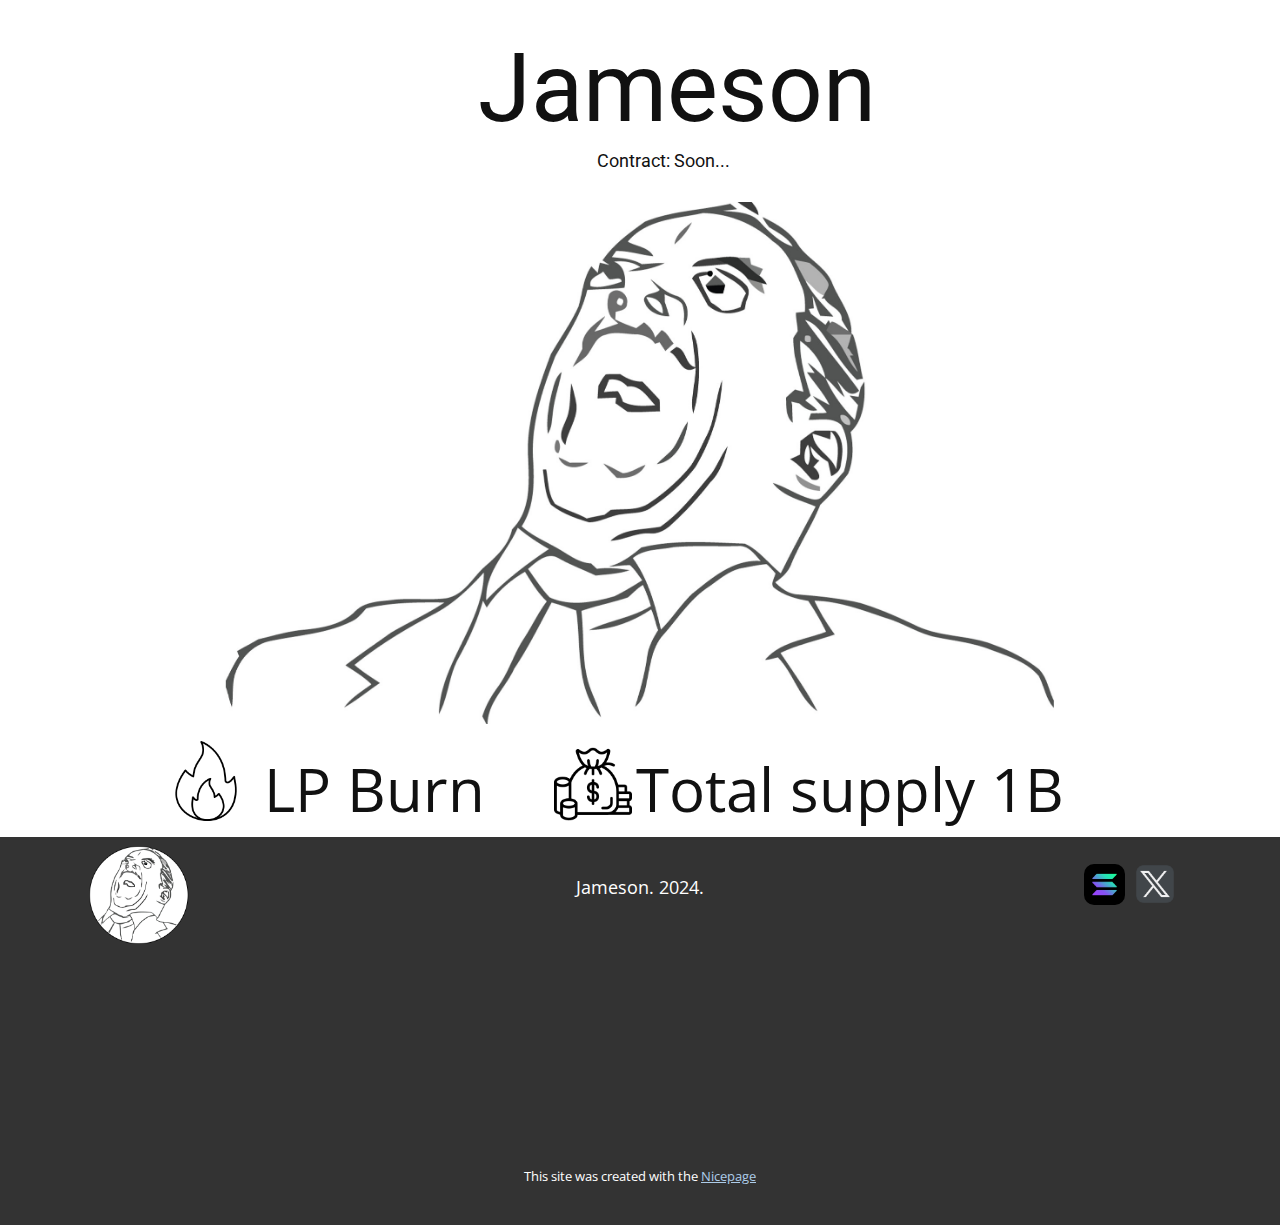
<file: index.html>
<!DOCTYPE html>
<html style="font-size: 16px;" lang="ru"><head>
    <meta name="viewport" content="width=device-width, initial-scale=1.0">
    <meta charset="utf-8">
    <meta name="keywords" content="​Jameson">
    <meta name="description" content="">
    <title>Главная</title>
    <link rel="stylesheet" href="nicepage.css" media="screen">
<link rel="stylesheet" href="Главная.css" media="screen">
    <script class="u-script" type="text/javascript" src="jquery.js" defer=""></script>
    <script class="u-script" type="text/javascript" src="nicepage.js" defer=""></script>
    <meta name="generator" content="Nicepage 6.12.5, nicepage.com">
    <link id="u-theme-google-font" rel="stylesheet" href="https://fonts.googleapis.com/css?family=Roboto:100,100i,300,300i,400,400i,500,500i,700,700i,900,900i|Open+Sans:300,300i,400,400i,500,500i,600,600i,700,700i,800,800i">
    
    
    
    <script type="application/ld+json">{
		"@context": "http://schema.org",
		"@type": "Organization",
		"name": "",
		"logo": "images/33032011111.png"
}</script>
    <meta name="theme-color" content="#478ac9">
    <meta property="og:title" content="Главная">
    <meta property="og:type" content="website">
  <meta data-intl-tel-input-cdn-path="intlTelInput/"></head>
  <body data-home-page="Главная.html" data-home-page-title="Главная" data-path-to-root="./" data-include-products="false" class="u-body u-xl-mode" data-lang="ru"><header class="u-clearfix u-header u-header" id="sec-cdd8"><div class="u-clearfix u-sheet u-sheet-1"></div></header>
    <section class="u-clearfix u-section-1" id="sec-a889">
      <div class="u-clearfix u-sheet u-sheet-1">
        <h1 class="u-text u-text-default u-text-1"> Jameson</h1>
        <h6 class="u-text u-text-2">Сontract:&nbsp;Soon...</h6>
        <img class="custom-expanded infinite u-image u-image-contain u-image-1" src="images/330320.jpg" data-image-width="1920" data-image-height="1200" data-animation-name="tada" data-animation-duration="1000" data-animation-delay="0" data-animation-direction="">
        <div class="u-clearfix u-group-elements u-group-elements-1">
          <p class="u-text u-text-3">Total supply 1B </p>
          <img class="u-image u-image-contain u-image-default u-preserve-proportions u-image-2" src="images/9783145.png" alt="" data-image-width="128" data-image-height="128">
          <img class="u-image u-image-contain u-image-default u-preserve-proportions u-image-3" src="images/5751302.png" alt="" data-image-width="128" data-image-height="128">
          <p class="u-text u-text-4">LP Burn </p>
        </div>
      </div>
    </section>
    
    
    
    <footer class="u-align-center-md u-align-center-sm u-align-center-xs u-clearfix u-footer u-grey-80" id="sec-3c1d"><div class="u-clearfix u-sheet u-sheet-1">
        <img class="u-image u-image-contain u-image-default u-preserve-proportions u-image-1" src="images/14417709.png" alt="" data-image-width="128" data-image-height="128" data-href="http.mjj">
        <img class="u-image u-image-round u-preserve-proportions u-radius u-image-2" src="images/solana.jpg" alt="" data-image-width="250" data-image-height="250" data-href="#">
        <p class="u-align-center u-text u-text-1"> Jameson. 2024.</p>
        <a href="#" class="u-image u-image-default u-logo u-image-3" data-image-width="1228" data-image-height="1200">
          <img src="images/33032011111.png" class="u-logo-image u-logo-image-1">
        </a>
      </div></footer>
    <section class="u-backlink u-clearfix u-grey-80">
      <p class="u-text">
        <span>This site was created with the </span>
        <a class="u-link" href="https://nicepage.com/" target="_blank" rel="nofollow">
          <span>Nicepage</span>
        </a>
      </p>
    </section>
  
</body></html>
</file>
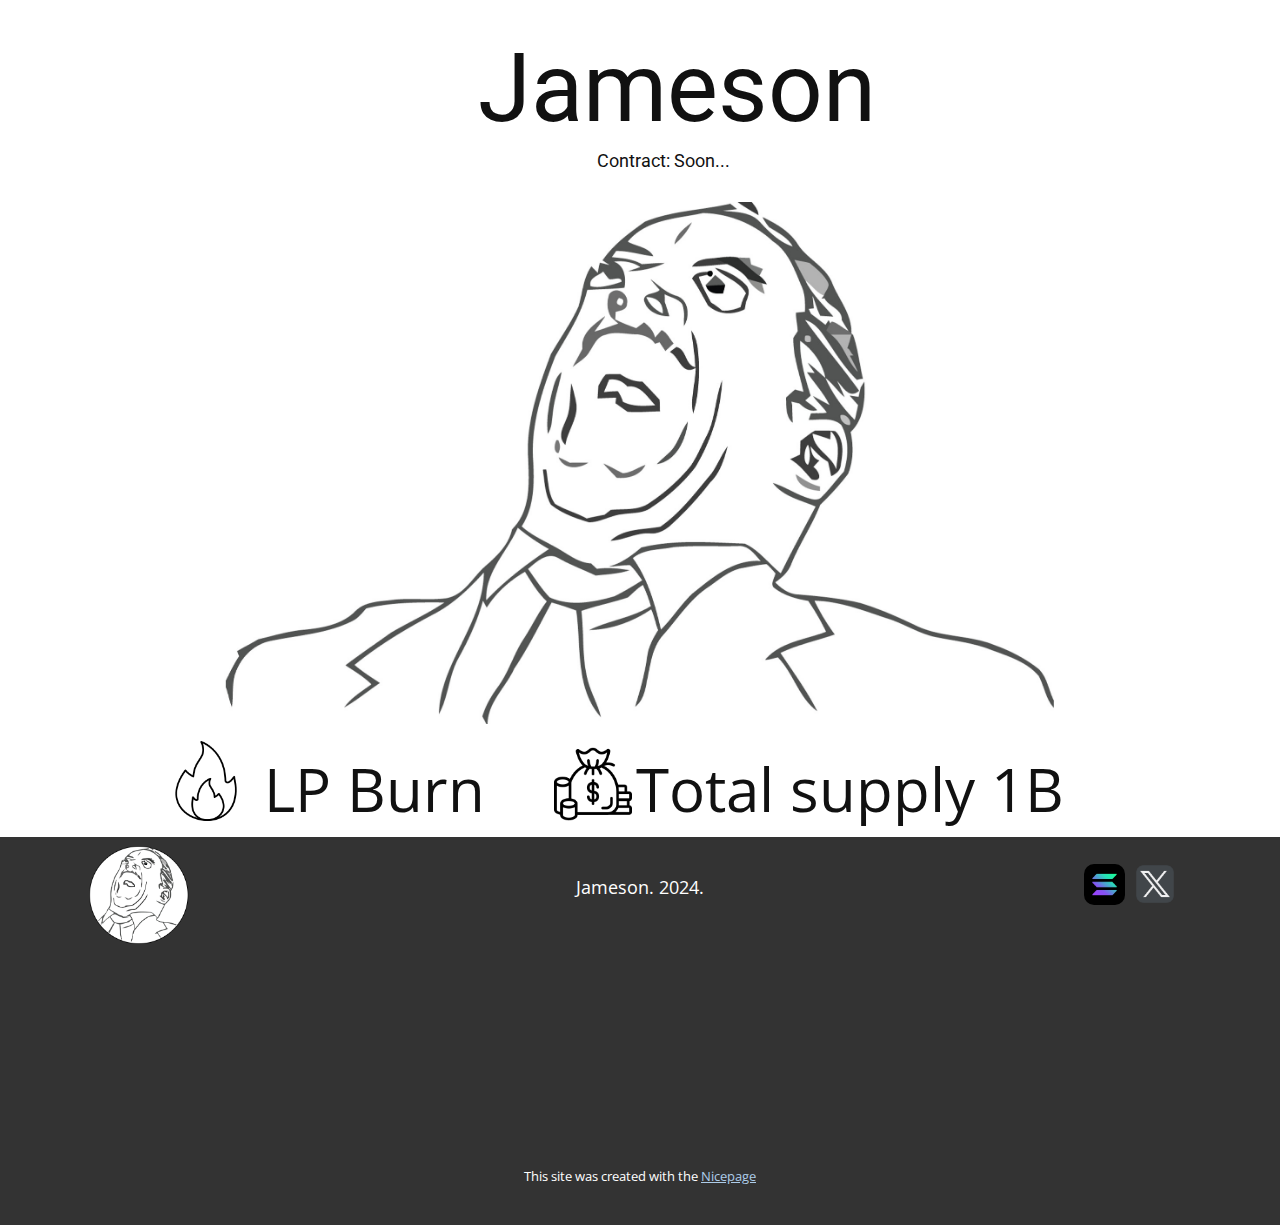
<file: Главная.html>
<!DOCTYPE html>
<html style="font-size: 16px;" lang="ru"><head>
    <meta name="viewport" content="width=device-width, initial-scale=1.0">
    <meta charset="utf-8">
    <meta name="keywords" content="​Jameson">
    <meta name="description" content="">
    <title>Главная</title>
    <link rel="stylesheet" href="nicepage.css" media="screen">
<link rel="stylesheet" href="Главная.css" media="screen">
    <script class="u-script" type="text/javascript" src="jquery.js" defer=""></script>
    <script class="u-script" type="text/javascript" src="nicepage.js" defer=""></script>
    <meta name="generator" content="Nicepage 6.12.5, nicepage.com">
    <link id="u-theme-google-font" rel="stylesheet" href="https://fonts.googleapis.com/css?family=Roboto:100,100i,300,300i,400,400i,500,500i,700,700i,900,900i|Open+Sans:300,300i,400,400i,500,500i,600,600i,700,700i,800,800i">
    
    
    
    <script type="application/ld+json">{
		"@context": "http://schema.org",
		"@type": "Organization",
		"name": "",
		"logo": "images/33032011111.png"
}</script>
    <meta name="theme-color" content="#478ac9">
    <meta property="og:title" content="Главная">
    <meta property="og:type" content="website">
  <meta data-intl-tel-input-cdn-path="intlTelInput/"></head>
  <body data-path-to-root="./" data-include-products="false" class="u-body u-xl-mode" data-lang="ru"><header class="u-clearfix u-header u-header" id="sec-cdd8"><div class="u-clearfix u-sheet u-sheet-1"></div></header>
    <section class="u-clearfix u-section-1" id="sec-a889">
      <div class="u-clearfix u-sheet u-sheet-1">
        <h1 class="u-text u-text-default u-text-1"> Jameson</h1>
        <h6 class="u-text u-text-2">Сontract:&nbsp;Soon...</h6>
        <img class="custom-expanded infinite u-image u-image-contain u-image-1" src="images/330320.jpg" data-image-width="1920" data-image-height="1200" data-animation-name="tada" data-animation-duration="1000" data-animation-delay="0" data-animation-direction="">
        <div class="u-clearfix u-group-elements u-group-elements-1">
          <p class="u-text u-text-3">Total supply 1B </p>
          <img class="u-image u-image-contain u-image-default u-preserve-proportions u-image-2" src="images/9783145.png" alt="" data-image-width="128" data-image-height="128">
          <img class="u-image u-image-contain u-image-default u-preserve-proportions u-image-3" src="images/5751302.png" alt="" data-image-width="128" data-image-height="128">
          <p class="u-text u-text-4">LP Burn </p>
        </div>
      </div>
    </section>
    
    
    
    <footer class="u-align-center-md u-align-center-sm u-align-center-xs u-clearfix u-footer u-grey-80" id="sec-3c1d"><div class="u-clearfix u-sheet u-sheet-1">
        <img class="u-image u-image-contain u-image-default u-preserve-proportions u-image-1" src="images/14417709.png" alt="" data-image-width="128" data-image-height="128" data-href="http.mjj">
        <img class="u-image u-image-round u-preserve-proportions u-radius u-image-2" src="images/solana.jpg" alt="" data-image-width="250" data-image-height="250" data-href="#">
        <p class="u-align-center u-text u-text-1"> Jameson. 2024.</p>
        <a href="#" class="u-image u-image-default u-logo u-image-3" data-image-width="1228" data-image-height="1200">
          <img src="images/33032011111.png" class="u-logo-image u-logo-image-1">
        </a>
      </div></footer>
    <section class="u-backlink u-clearfix u-grey-80">
      <p class="u-text">
        <span>This site was created with the </span>
        <a class="u-link" href="https://nicepage.com/" target="_blank" rel="nofollow">
          <span>Nicepage</span>
        </a>
      </p>
    </section>
  
</body></html>
</file>
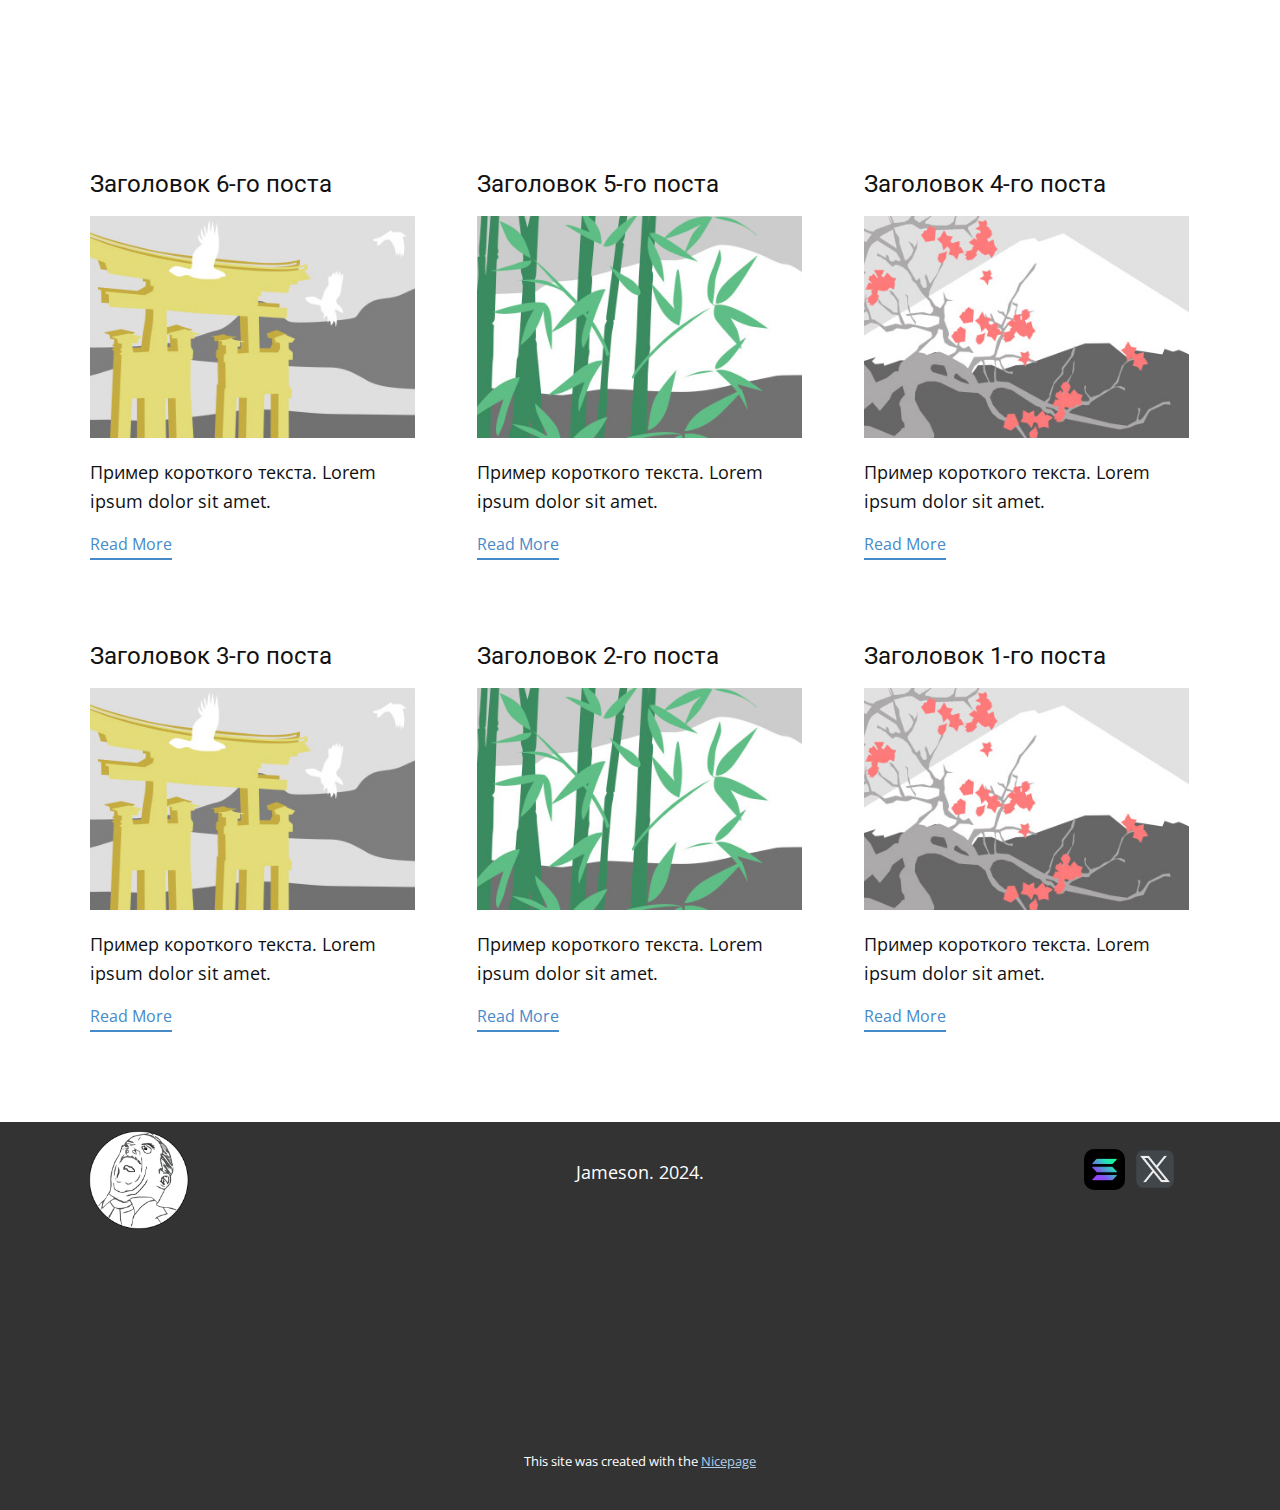
<file: blog/blog.html>
<!DOCTYPE html>
<html style="font-size: 16px;" lang="ru"><head>
    <meta name="viewport" content="width=device-width, initial-scale=1.0">
    <meta charset="utf-8">
    <meta name="keywords" content="">
    <meta name="description" content="">
    <title>Блог</title>
    <link rel="stylesheet" href="../nicepage.css" media="screen">
<link rel="stylesheet" href="../Blog-Template.css" media="screen">
    <script class="u-script" type="text/javascript" src="../jquery.js" defer=""></script>
    <script class="u-script" type="text/javascript" src="../nicepage.js" defer=""></script>
    <meta name="generator" content="Nicepage 6.12.5, nicepage.com">
    <link id="u-theme-google-font" rel="stylesheet" href="https://fonts.googleapis.com/css?family=Roboto:100,100i,300,300i,400,400i,500,500i,700,700i,900,900i|Open+Sans:300,300i,400,400i,500,500i,600,600i,700,700i,800,800i">
    
    
    
    <script type="application/ld+json">{
		"@context": "http://schema.org",
		"@type": "Organization",
		"name": "",
		"logo": "images/33032011111.png"
}</script>
    <meta name="theme-color" content="#478ac9">
  <meta data-intl-tel-input-cdn-path="intlTelInput/"></head>
  <body data-path-to-root="./" data-include-products="false" class="u-body u-xl-mode" data-lang="ru"><header class="u-clearfix u-header u-header" id="sec-cdd8"><div class="u-clearfix u-sheet u-sheet-1"></div></header>
    <section class="u-clearfix u-section-1" id="sec-ce6d">
      <div class="u-clearfix u-sheet u-valign-middle u-sheet-1"><!--blog--><!--blog_options_json--><!--{"type":"Recent","source":"","tags":"","count":""}--><!--/blog_options_json-->
        <div class="u-blog u-expanded-width u-repeater u-repeater-1"><!--blog_post-->
          <div class="u-blog-post u-container-style u-repeater-item u-white u-repeater-item-1">
            <div class="u-container-layout u-similar-container u-valign-top u-container-layout-1"><!--blog_post_header-->
              <h4 class="u-blog-control u-text u-text-1">
                <a class="u-post-header-link" href="../blog/пост-5.html">Заголовок 6-го поста</a>
              </h4><!--/blog_post_header--><!--blog_post_image-->
              <a class="u-post-header-link" href="../blog/пост-5.html"><img alt="" class="u-blog-control u-expanded-width u-image u-image-default u-image-1" src="../images/8ad73f3c.jpeg"></a><!--/blog_post_image--><!--blog_post_content-->
              <div class="u-blog-control u-post-content u-text u-text-2 fr-view">Пример короткого текста. Lorem ipsum dolor sit amet.</div><!--/blog_post_content--><!--blog_post_readmore-->
              <a href="../blog/пост-5.html" class="u-blog-control u-border-2 u-border-palette-1-base u-btn u-btn-rectangle u-button-style u-none u-btn-1"><!--blog_post_readmore_content--><!--options_json--><!--{"content":"Read More","defaultValue":"Читать дальше"}--><!--/options_json-->Read More<!--/blog_post_readmore_content--></a><!--/blog_post_readmore-->
            </div>
          </div><div class="u-blog-post u-container-style u-repeater-item u-video-cover u-white">
            <div class="u-container-layout u-similar-container u-valign-top u-container-layout-2"><!--blog_post_header-->
              <h4 class="u-blog-control u-text u-text-3">
                <a class="u-post-header-link" href="../blog/пост-4.html">Заголовок 5-го поста</a>
              </h4><!--/blog_post_header--><!--blog_post_image-->
              <a class="u-post-header-link" href="../blog/пост-4.html"><img alt="" class="u-blog-control u-expanded-width u-image u-image-default u-image-2" src="../images/68f64b9d.jpeg"></a><!--/blog_post_image--><!--blog_post_content-->
              <div class="u-blog-control u-post-content u-text u-text-4 fr-view">Пример короткого текста. Lorem ipsum dolor sit amet.</div><!--/blog_post_content--><!--blog_post_readmore-->
              <a href="../blog/пост-4.html" class="u-blog-control u-border-2 u-border-palette-1-base u-btn u-btn-rectangle u-button-style u-none u-btn-2"><!--blog_post_readmore_content--><!--options_json--><!--{"content":"Read More","defaultValue":"Читать дальше"}--><!--/options_json-->Read More<!--/blog_post_readmore_content--></a><!--/blog_post_readmore-->
            </div>
          </div><div class="u-blog-post u-container-style u-repeater-item u-video-cover u-white">
            <div class="u-container-layout u-similar-container u-valign-top u-container-layout-3"><!--blog_post_header-->
              <h4 class="u-blog-control u-text u-text-5">
                <a class="u-post-header-link" href="../blog/пост-3.html">Заголовок 4-го поста</a>
              </h4><!--/blog_post_header--><!--blog_post_image-->
              <a class="u-post-header-link" href="../blog/пост-3.html"><img alt="" class="u-blog-control u-expanded-width u-image u-image-default u-image-3" src="../images/0fd3416c.jpeg"></a><!--/blog_post_image--><!--blog_post_content-->
              <div class="u-blog-control u-post-content u-text u-text-6 fr-view">Пример короткого текста. Lorem ipsum dolor sit amet.</div><!--/blog_post_content--><!--blog_post_readmore-->
              <a href="../blog/пост-3.html" class="u-blog-control u-border-2 u-border-palette-1-base u-btn u-btn-rectangle u-button-style u-none u-btn-3"><!--blog_post_readmore_content--><!--options_json--><!--{"content":"Read More","defaultValue":"Читать дальше"}--><!--/options_json-->Read More<!--/blog_post_readmore_content--></a><!--/blog_post_readmore-->
            </div>
          </div><div class="u-blog-post u-container-style u-repeater-item u-white u-repeater-item-1">
            <div class="u-container-layout u-similar-container u-valign-top u-container-layout-1"><!--blog_post_header-->
              <h4 class="u-blog-control u-text u-text-1">
                <a class="u-post-header-link" href="../blog/пост-2.html">Заголовок 3-го поста</a>
              </h4><!--/blog_post_header--><!--blog_post_image-->
              <a class="u-post-header-link" href="../blog/пост-2.html"><img alt="" class="u-blog-control u-expanded-width u-image u-image-default u-image-1" src="../images/8ad73f3c.jpeg"></a><!--/blog_post_image--><!--blog_post_content-->
              <div class="u-blog-control u-post-content u-text u-text-2 fr-view">Пример короткого текста. Lorem ipsum dolor sit amet.</div><!--/blog_post_content--><!--blog_post_readmore-->
              <a href="../blog/пост-2.html" class="u-blog-control u-border-2 u-border-palette-1-base u-btn u-btn-rectangle u-button-style u-none u-btn-1"><!--blog_post_readmore_content--><!--options_json--><!--{"content":"Read More","defaultValue":"Читать дальше"}--><!--/options_json-->Read More<!--/blog_post_readmore_content--></a><!--/blog_post_readmore-->
            </div>
          </div><div class="u-blog-post u-container-style u-repeater-item u-video-cover u-white">
            <div class="u-container-layout u-similar-container u-valign-top u-container-layout-2"><!--blog_post_header-->
              <h4 class="u-blog-control u-text u-text-3">
                <a class="u-post-header-link" href="../blog/пост-1.html">Заголовок 2-го поста</a>
              </h4><!--/blog_post_header--><!--blog_post_image-->
              <a class="u-post-header-link" href="../blog/пост-1.html"><img alt="" class="u-blog-control u-expanded-width u-image u-image-default u-image-2" src="../images/68f64b9d.jpeg"></a><!--/blog_post_image--><!--blog_post_content-->
              <div class="u-blog-control u-post-content u-text u-text-4 fr-view">Пример короткого текста. Lorem ipsum dolor sit amet.</div><!--/blog_post_content--><!--blog_post_readmore-->
              <a href="../blog/пост-1.html" class="u-blog-control u-border-2 u-border-palette-1-base u-btn u-btn-rectangle u-button-style u-none u-btn-2"><!--blog_post_readmore_content--><!--options_json--><!--{"content":"Read More","defaultValue":"Читать дальше"}--><!--/options_json-->Read More<!--/blog_post_readmore_content--></a><!--/blog_post_readmore-->
            </div>
          </div><div class="u-blog-post u-container-style u-repeater-item u-video-cover u-white">
            <div class="u-container-layout u-similar-container u-valign-top u-container-layout-3"><!--blog_post_header-->
              <h4 class="u-blog-control u-text u-text-5">
                <a class="u-post-header-link" href="../blog/пост.html">Заголовок 1-го поста</a>
              </h4><!--/blog_post_header--><!--blog_post_image-->
              <a class="u-post-header-link" href="../blog/пост.html"><img alt="" class="u-blog-control u-expanded-width u-image u-image-default u-image-3" src="../images/0fd3416c.jpeg"></a><!--/blog_post_image--><!--blog_post_content-->
              <div class="u-blog-control u-post-content u-text u-text-6 fr-view">Пример короткого текста. Lorem ipsum dolor sit amet.</div><!--/blog_post_content--><!--blog_post_readmore-->
              <a href="../blog/пост.html" class="u-blog-control u-border-2 u-border-palette-1-base u-btn u-btn-rectangle u-button-style u-none u-btn-3"><!--blog_post_readmore_content--><!--options_json--><!--{"content":"Read More","defaultValue":"Читать дальше"}--><!--/options_json-->Read More<!--/blog_post_readmore_content--></a><!--/blog_post_readmore-->
            </div>
          </div><!--/blog_post--><!--blog_post-->
          <!--/blog_post--><!--blog_post-->
          <!--/blog_post-->
        </div><!--/blog-->
      </div>
    </section>
    
    
    
    <footer class="u-align-center-md u-align-center-sm u-align-center-xs u-clearfix u-footer u-grey-80" id="sec-3c1d"><div class="u-clearfix u-sheet u-sheet-1">
        <img class="u-image u-image-contain u-image-default u-preserve-proportions u-image-1" src="../images/14417709.png" alt="" data-image-width="128" data-image-height="128" data-href="../http.mjj">
        <img class="u-image u-image-round u-preserve-proportions u-radius u-image-2" src="../images/solana.jpg" alt="" data-image-width="250" data-image-height="250" data-href="#">
        <p class="u-align-center u-text u-text-1"> Jameson. 2024.</p>
        <a href="#" class="u-image u-image-default u-logo u-image-3" data-image-width="1228" data-image-height="1200">
          <img src="../images/33032011111.png" class="u-logo-image u-logo-image-1">
        </a>
      </div></footer>
    <section class="u-backlink u-clearfix u-grey-80">
      <p class="u-text">
        <span>This site was created with the </span>
        <a class="u-link" href="https://nicepage.com/" target="_blank" rel="nofollow">
          <span>Nicepage</span>
        </a>
      </p>
    </section>
  
</body></html>
</file>
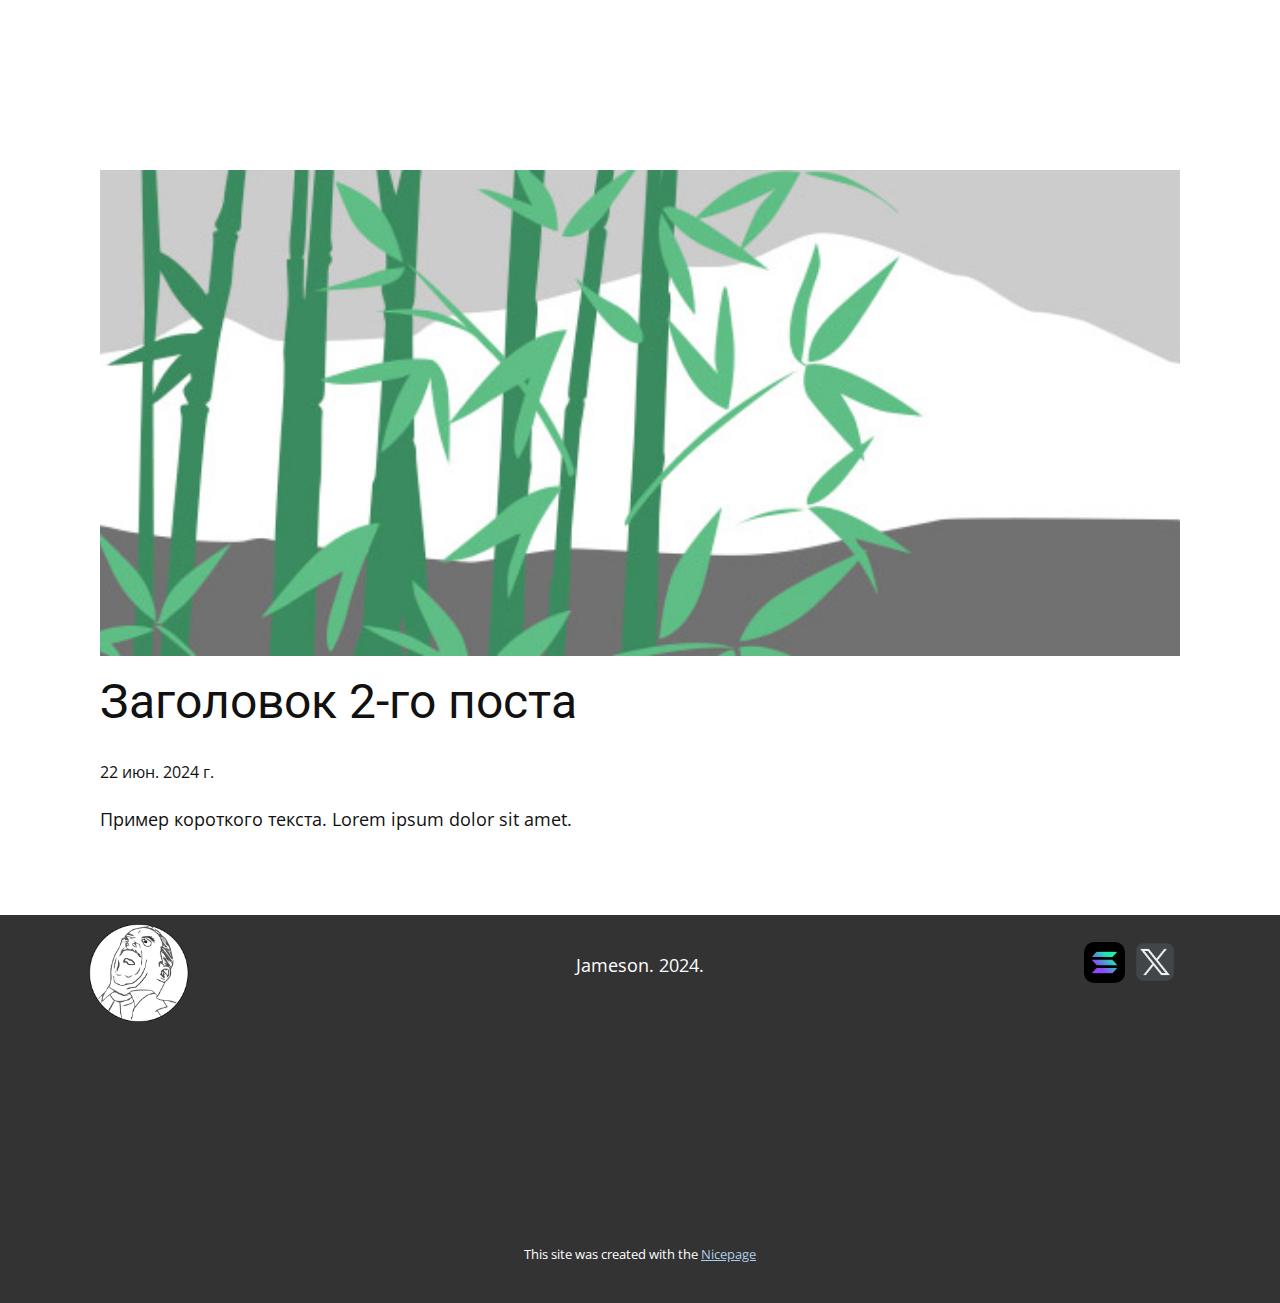
<file: blog/пост-1.html>
<!DOCTYPE html>
<html style="font-size: 16px;" lang="ru"><head>
    <meta name="viewport" content="width=device-width, initial-scale=1.0">
    <meta charset="utf-8">
    <meta name="keywords" content="Заголовок 1-го поста">
    <meta name="description" content="">
    <title>Заголовок 2-го поста</title>
    <link rel="stylesheet" href="../nicepage.css" media="screen">
<link rel="stylesheet" href="../Post-Template.css" media="screen">
    <script class="u-script" type="text/javascript" src="../jquery.js" defer=""></script>
    <script class="u-script" type="text/javascript" src="../nicepage.js" defer=""></script>
    <meta name="generator" content="Nicepage 6.12.5, nicepage.com">
    <link id="u-theme-google-font" rel="stylesheet" href="https://fonts.googleapis.com/css?family=Roboto:100,100i,300,300i,400,400i,500,500i,700,700i,900,900i|Open+Sans:300,300i,400,400i,500,500i,600,600i,700,700i,800,800i">
    
    
    
    <script type="application/ld+json">{
		"@context": "http://schema.org",
		"@type": "Organization",
		"name": "",
		"logo": "images/33032011111.png"
}</script>
    <meta name="theme-color" content="#478ac9">
  <meta data-intl-tel-input-cdn-path="intlTelInput/"></head>
  <body data-path-to-root="./" data-include-products="false" class="u-body u-xl-mode" data-lang="ru"><header class="u-clearfix u-header u-header" id="sec-cdd8"><div class="u-clearfix u-sheet u-sheet-1"></div></header>
    <section class="u-align-center u-clearfix u-section-1" id="sec-990e">
      <div class="u-clearfix u-sheet u-valign-middle-md u-valign-middle-sm u-valign-middle-xs u-sheet-1"><!--post_details--><!--post_details_options_json--><!--{"source":""}--><!--/post_details_options_json--><!--blog_post-->
        <div class="u-container-style u-expanded-width u-post-details u-post-details-1">
          <div class="u-container-layout u-valign-middle u-container-layout-1"><!--blog_post_image-->
            <img alt="" class="u-blog-control u-expanded-width u-image u-image-default u-image-1" src="../images/68f64b9d.jpeg"><!--/blog_post_image--><!--blog_post_header-->
            <h2 class="u-blog-control u-text u-text-1">Заголовок 2-го поста</h2><!--/blog_post_header--><!--blog_post_metadata-->
            <div class="u-blog-control u-metadata u-metadata-1"><!--blog_post_metadata_date-->
              <span class="u-meta-date u-meta-icon">22 июн. 2024 г.</span><!--/blog_post_metadata_date--><!--blog_post_metadata_category-->
              <!--/blog_post_metadata_category--><!--blog_post_metadata_comments-->
              <!--/blog_post_metadata_comments-->
            </div><!--/blog_post_metadata--><!--blog_post_content-->
            <div class="u-align-justify u-blog-control u-post-content u-text u-text-2 fr-view">
  Пример короткого текста. Lorem ipsum dolor sit amet.
  </div><!--/blog_post_content-->
          </div>
        </div><!--/blog_post--><!--/post_details-->
      </div>
    </section>
    
    
    
    <footer class="u-align-center-md u-align-center-sm u-align-center-xs u-clearfix u-footer u-grey-80" id="sec-3c1d"><div class="u-clearfix u-sheet u-sheet-1">
        <img class="u-image u-image-contain u-image-default u-preserve-proportions u-image-1" src="../images/14417709.png" alt="" data-image-width="128" data-image-height="128" data-href="../http.mjj">
        <img class="u-image u-image-round u-preserve-proportions u-radius u-image-2" src="../images/solana.jpg" alt="" data-image-width="250" data-image-height="250" data-href="#">
        <p class="u-align-center u-text u-text-1"> Jameson. 2024.</p>
        <a href="#" class="u-image u-image-default u-logo u-image-3" data-image-width="1228" data-image-height="1200">
          <img src="../images/33032011111.png" class="u-logo-image u-logo-image-1">
        </a>
      </div></footer>
    <section class="u-backlink u-clearfix u-grey-80">
      <p class="u-text">
        <span>This site was created with the </span>
        <a class="u-link" href="https://nicepage.com/" target="_blank" rel="nofollow">
          <span>Nicepage</span>
        </a>
      </p>
    </section>
  
</body></html>
</file>
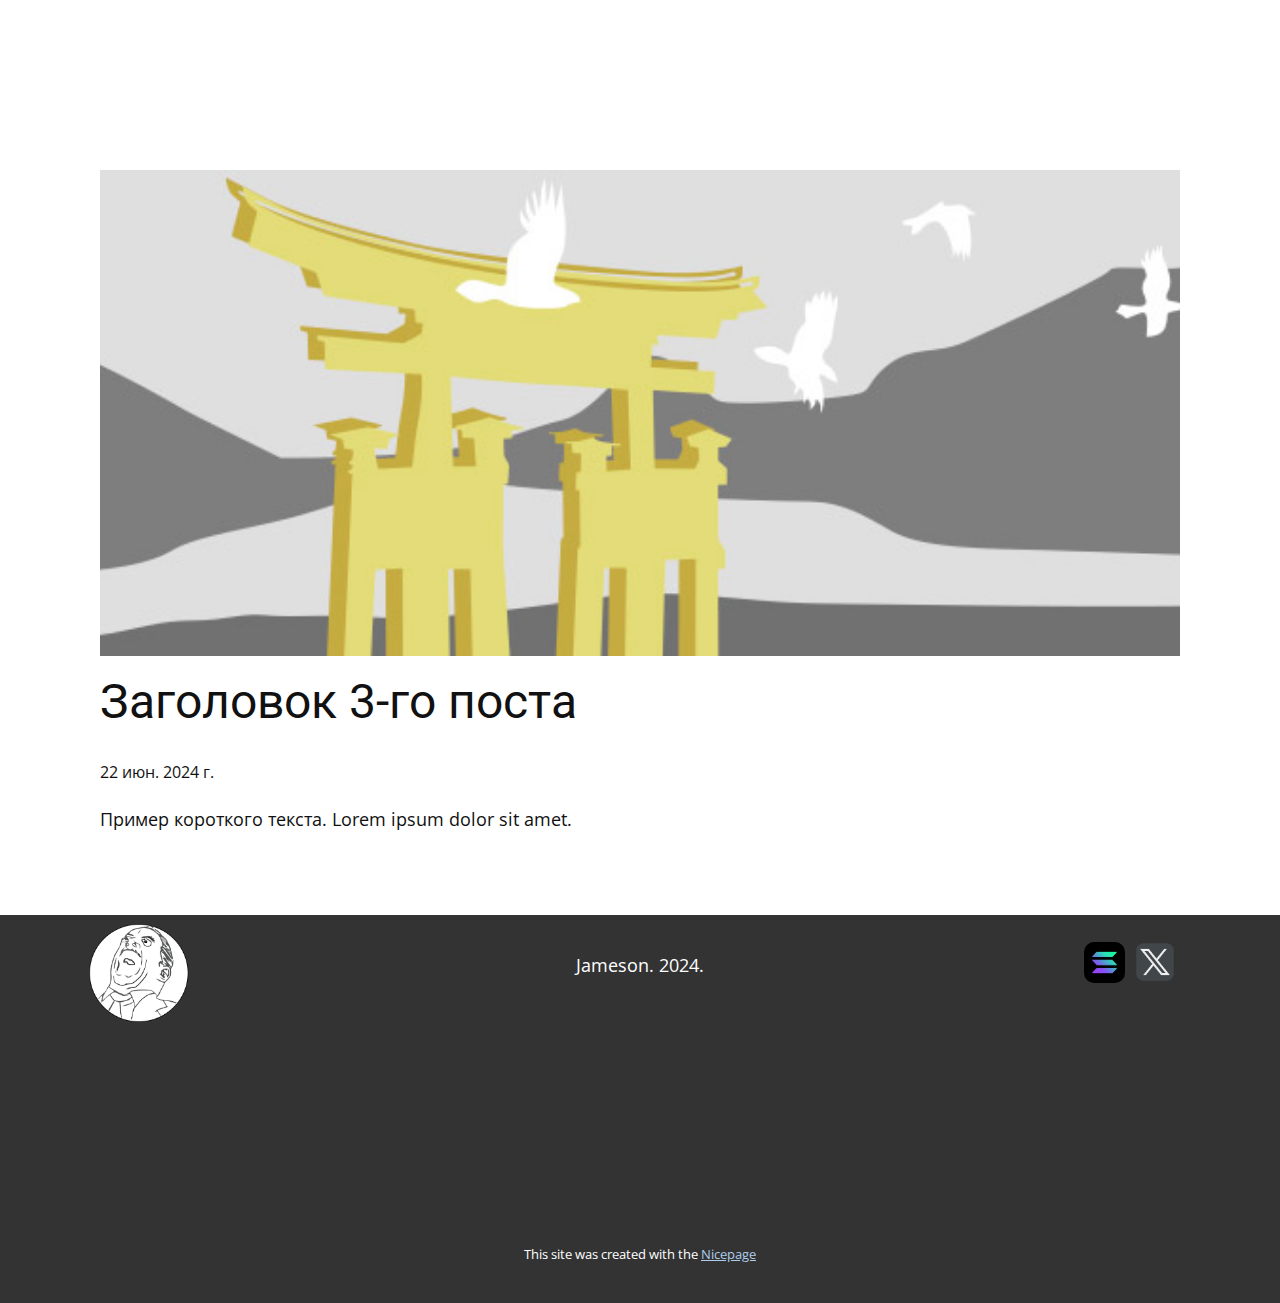
<file: blog/пост-2.html>
<!DOCTYPE html>
<html style="font-size: 16px;" lang="ru"><head>
    <meta name="viewport" content="width=device-width, initial-scale=1.0">
    <meta charset="utf-8">
    <meta name="keywords" content="Заголовок 1-го поста">
    <meta name="description" content="">
    <title>Заголовок 3-го поста</title>
    <link rel="stylesheet" href="../nicepage.css" media="screen">
<link rel="stylesheet" href="../Post-Template.css" media="screen">
    <script class="u-script" type="text/javascript" src="../jquery.js" defer=""></script>
    <script class="u-script" type="text/javascript" src="../nicepage.js" defer=""></script>
    <meta name="generator" content="Nicepage 6.12.5, nicepage.com">
    <link id="u-theme-google-font" rel="stylesheet" href="https://fonts.googleapis.com/css?family=Roboto:100,100i,300,300i,400,400i,500,500i,700,700i,900,900i|Open+Sans:300,300i,400,400i,500,500i,600,600i,700,700i,800,800i">
    
    
    
    <script type="application/ld+json">{
		"@context": "http://schema.org",
		"@type": "Organization",
		"name": "",
		"logo": "images/33032011111.png"
}</script>
    <meta name="theme-color" content="#478ac9">
  <meta data-intl-tel-input-cdn-path="intlTelInput/"></head>
  <body data-path-to-root="./" data-include-products="false" class="u-body u-xl-mode" data-lang="ru"><header class="u-clearfix u-header u-header" id="sec-cdd8"><div class="u-clearfix u-sheet u-sheet-1"></div></header>
    <section class="u-align-center u-clearfix u-section-1" id="sec-990e">
      <div class="u-clearfix u-sheet u-valign-middle-md u-valign-middle-sm u-valign-middle-xs u-sheet-1"><!--post_details--><!--post_details_options_json--><!--{"source":""}--><!--/post_details_options_json--><!--blog_post-->
        <div class="u-container-style u-expanded-width u-post-details u-post-details-1">
          <div class="u-container-layout u-valign-middle u-container-layout-1"><!--blog_post_image-->
            <img alt="" class="u-blog-control u-expanded-width u-image u-image-default u-image-1" src="../images/8ad73f3c.jpeg"><!--/blog_post_image--><!--blog_post_header-->
            <h2 class="u-blog-control u-text u-text-1">Заголовок 3-го поста</h2><!--/blog_post_header--><!--blog_post_metadata-->
            <div class="u-blog-control u-metadata u-metadata-1"><!--blog_post_metadata_date-->
              <span class="u-meta-date u-meta-icon">22 июн. 2024 г.</span><!--/blog_post_metadata_date--><!--blog_post_metadata_category-->
              <!--/blog_post_metadata_category--><!--blog_post_metadata_comments-->
              <!--/blog_post_metadata_comments-->
            </div><!--/blog_post_metadata--><!--blog_post_content-->
            <div class="u-align-justify u-blog-control u-post-content u-text u-text-2 fr-view">
  Пример короткого текста. Lorem ipsum dolor sit amet.
  </div><!--/blog_post_content-->
          </div>
        </div><!--/blog_post--><!--/post_details-->
      </div>
    </section>
    
    
    
    <footer class="u-align-center-md u-align-center-sm u-align-center-xs u-clearfix u-footer u-grey-80" id="sec-3c1d"><div class="u-clearfix u-sheet u-sheet-1">
        <img class="u-image u-image-contain u-image-default u-preserve-proportions u-image-1" src="../images/14417709.png" alt="" data-image-width="128" data-image-height="128" data-href="../http.mjj">
        <img class="u-image u-image-round u-preserve-proportions u-radius u-image-2" src="../images/solana.jpg" alt="" data-image-width="250" data-image-height="250" data-href="#">
        <p class="u-align-center u-text u-text-1"> Jameson. 2024.</p>
        <a href="#" class="u-image u-image-default u-logo u-image-3" data-image-width="1228" data-image-height="1200">
          <img src="../images/33032011111.png" class="u-logo-image u-logo-image-1">
        </a>
      </div></footer>
    <section class="u-backlink u-clearfix u-grey-80">
      <p class="u-text">
        <span>This site was created with the </span>
        <a class="u-link" href="https://nicepage.com/" target="_blank" rel="nofollow">
          <span>Nicepage</span>
        </a>
      </p>
    </section>
  
</body></html>
</file>
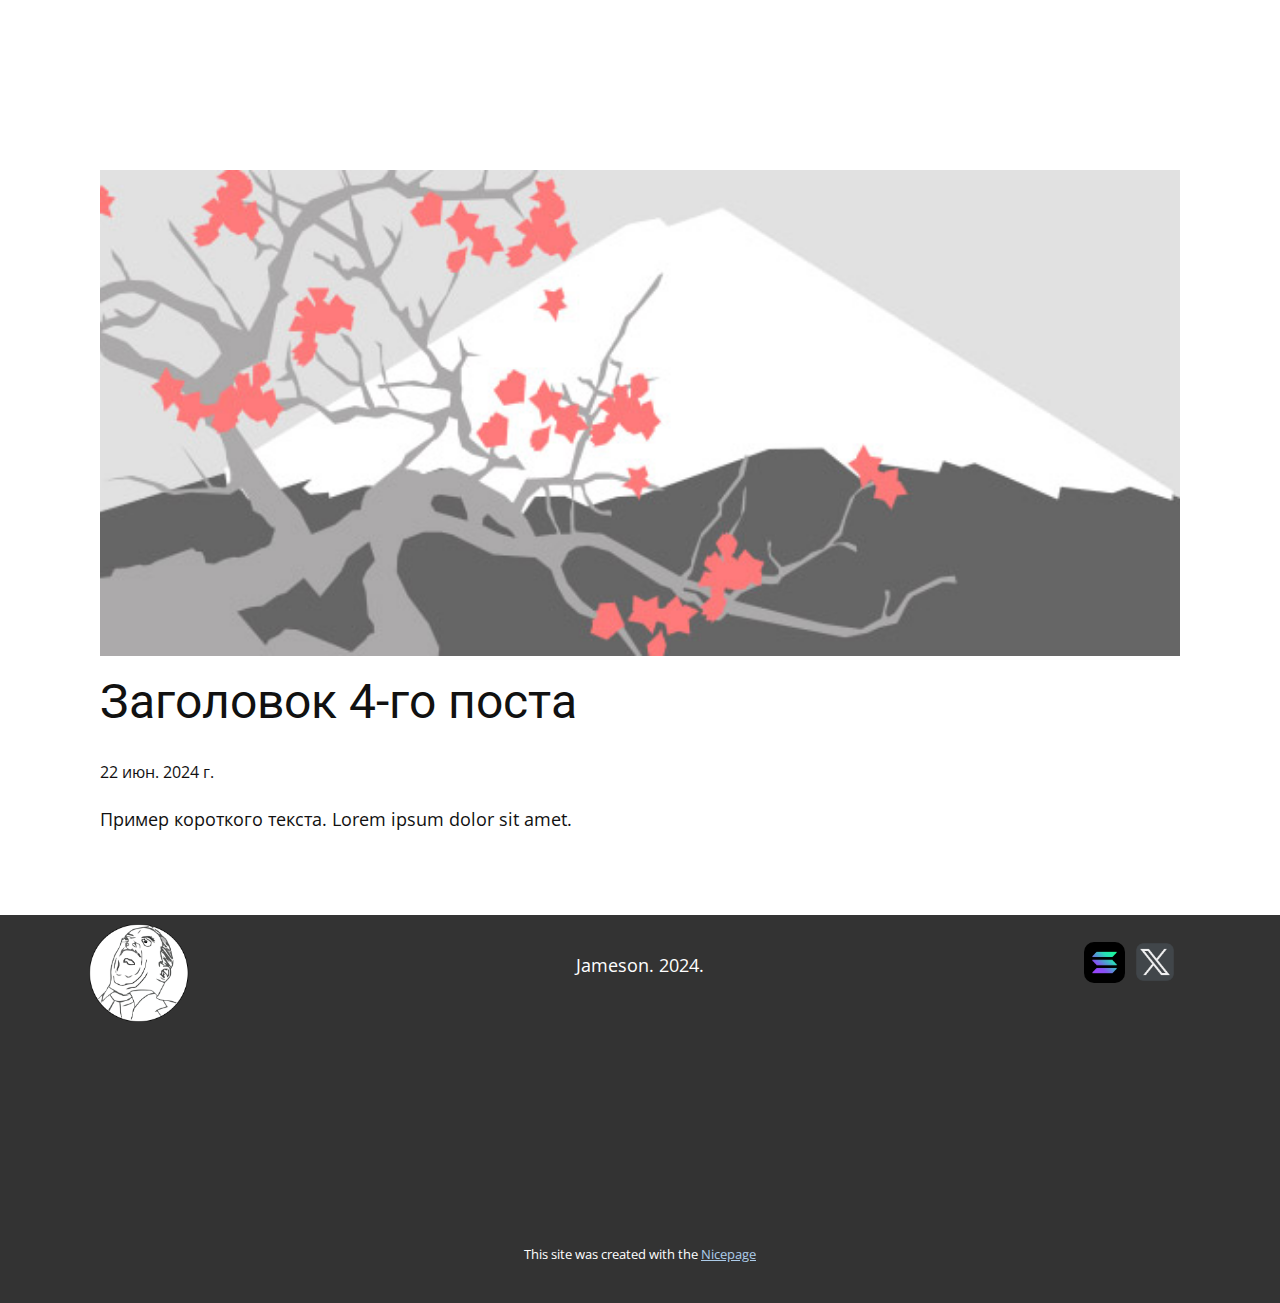
<file: blog/пост-3.html>
<!DOCTYPE html>
<html style="font-size: 16px;" lang="ru"><head>
    <meta name="viewport" content="width=device-width, initial-scale=1.0">
    <meta charset="utf-8">
    <meta name="keywords" content="Заголовок 1-го поста">
    <meta name="description" content="">
    <title>Заголовок 4-го поста</title>
    <link rel="stylesheet" href="../nicepage.css" media="screen">
<link rel="stylesheet" href="../Post-Template.css" media="screen">
    <script class="u-script" type="text/javascript" src="../jquery.js" defer=""></script>
    <script class="u-script" type="text/javascript" src="../nicepage.js" defer=""></script>
    <meta name="generator" content="Nicepage 6.12.5, nicepage.com">
    <link id="u-theme-google-font" rel="stylesheet" href="https://fonts.googleapis.com/css?family=Roboto:100,100i,300,300i,400,400i,500,500i,700,700i,900,900i|Open+Sans:300,300i,400,400i,500,500i,600,600i,700,700i,800,800i">
    
    
    
    <script type="application/ld+json">{
		"@context": "http://schema.org",
		"@type": "Organization",
		"name": "",
		"logo": "images/33032011111.png"
}</script>
    <meta name="theme-color" content="#478ac9">
  <meta data-intl-tel-input-cdn-path="intlTelInput/"></head>
  <body data-path-to-root="./" data-include-products="false" class="u-body u-xl-mode" data-lang="ru"><header class="u-clearfix u-header u-header" id="sec-cdd8"><div class="u-clearfix u-sheet u-sheet-1"></div></header>
    <section class="u-align-center u-clearfix u-section-1" id="sec-990e">
      <div class="u-clearfix u-sheet u-valign-middle-md u-valign-middle-sm u-valign-middle-xs u-sheet-1"><!--post_details--><!--post_details_options_json--><!--{"source":""}--><!--/post_details_options_json--><!--blog_post-->
        <div class="u-container-style u-expanded-width u-post-details u-post-details-1">
          <div class="u-container-layout u-valign-middle u-container-layout-1"><!--blog_post_image-->
            <img alt="" class="u-blog-control u-expanded-width u-image u-image-default u-image-1" src="../images/0fd3416c.jpeg"><!--/blog_post_image--><!--blog_post_header-->
            <h2 class="u-blog-control u-text u-text-1">Заголовок 4-го поста</h2><!--/blog_post_header--><!--blog_post_metadata-->
            <div class="u-blog-control u-metadata u-metadata-1"><!--blog_post_metadata_date-->
              <span class="u-meta-date u-meta-icon">22 июн. 2024 г.</span><!--/blog_post_metadata_date--><!--blog_post_metadata_category-->
              <!--/blog_post_metadata_category--><!--blog_post_metadata_comments-->
              <!--/blog_post_metadata_comments-->
            </div><!--/blog_post_metadata--><!--blog_post_content-->
            <div class="u-align-justify u-blog-control u-post-content u-text u-text-2 fr-view">
  Пример короткого текста. Lorem ipsum dolor sit amet.
  </div><!--/blog_post_content-->
          </div>
        </div><!--/blog_post--><!--/post_details-->
      </div>
    </section>
    
    
    
    <footer class="u-align-center-md u-align-center-sm u-align-center-xs u-clearfix u-footer u-grey-80" id="sec-3c1d"><div class="u-clearfix u-sheet u-sheet-1">
        <img class="u-image u-image-contain u-image-default u-preserve-proportions u-image-1" src="../images/14417709.png" alt="" data-image-width="128" data-image-height="128" data-href="../http.mjj">
        <img class="u-image u-image-round u-preserve-proportions u-radius u-image-2" src="../images/solana.jpg" alt="" data-image-width="250" data-image-height="250" data-href="#">
        <p class="u-align-center u-text u-text-1"> Jameson. 2024.</p>
        <a href="#" class="u-image u-image-default u-logo u-image-3" data-image-width="1228" data-image-height="1200">
          <img src="../images/33032011111.png" class="u-logo-image u-logo-image-1">
        </a>
      </div></footer>
    <section class="u-backlink u-clearfix u-grey-80">
      <p class="u-text">
        <span>This site was created with the </span>
        <a class="u-link" href="https://nicepage.com/" target="_blank" rel="nofollow">
          <span>Nicepage</span>
        </a>
      </p>
    </section>
  
</body></html>
</file>
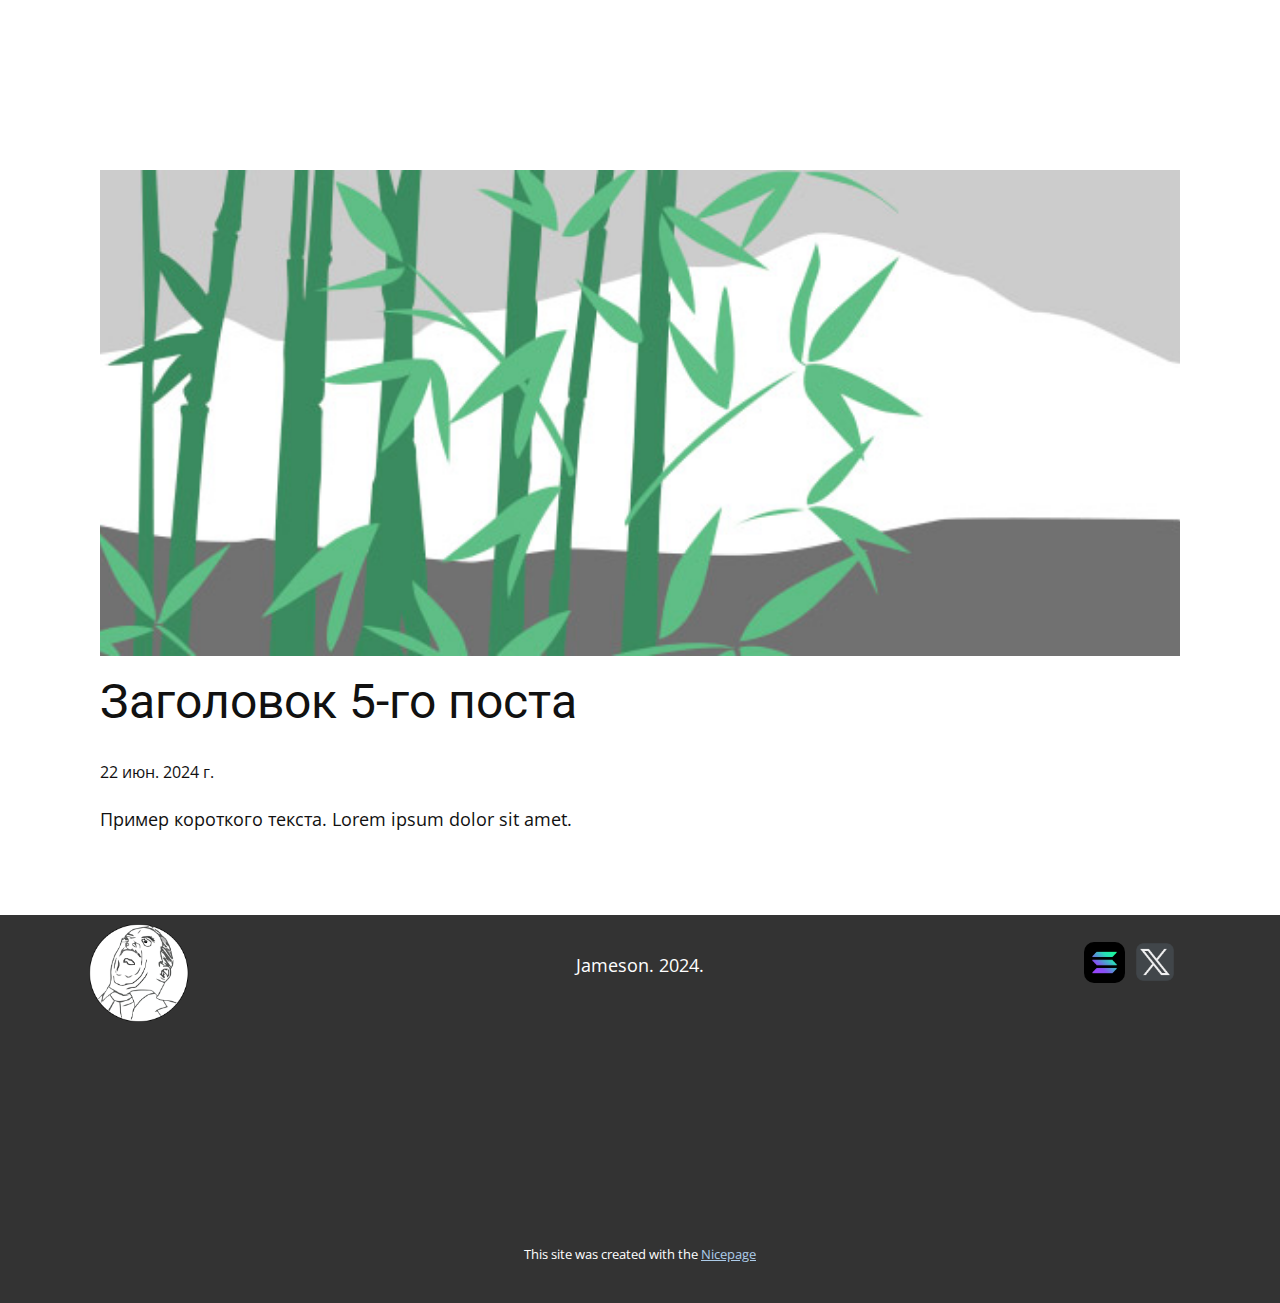
<file: blog/пост-4.html>
<!DOCTYPE html>
<html style="font-size: 16px;" lang="ru"><head>
    <meta name="viewport" content="width=device-width, initial-scale=1.0">
    <meta charset="utf-8">
    <meta name="keywords" content="Заголовок 1-го поста">
    <meta name="description" content="">
    <title>Заголовок 5-го поста</title>
    <link rel="stylesheet" href="../nicepage.css" media="screen">
<link rel="stylesheet" href="../Post-Template.css" media="screen">
    <script class="u-script" type="text/javascript" src="../jquery.js" defer=""></script>
    <script class="u-script" type="text/javascript" src="../nicepage.js" defer=""></script>
    <meta name="generator" content="Nicepage 6.12.5, nicepage.com">
    <link id="u-theme-google-font" rel="stylesheet" href="https://fonts.googleapis.com/css?family=Roboto:100,100i,300,300i,400,400i,500,500i,700,700i,900,900i|Open+Sans:300,300i,400,400i,500,500i,600,600i,700,700i,800,800i">
    
    
    
    <script type="application/ld+json">{
		"@context": "http://schema.org",
		"@type": "Organization",
		"name": "",
		"logo": "images/33032011111.png"
}</script>
    <meta name="theme-color" content="#478ac9">
  <meta data-intl-tel-input-cdn-path="intlTelInput/"></head>
  <body data-path-to-root="./" data-include-products="false" class="u-body u-xl-mode" data-lang="ru"><header class="u-clearfix u-header u-header" id="sec-cdd8"><div class="u-clearfix u-sheet u-sheet-1"></div></header>
    <section class="u-align-center u-clearfix u-section-1" id="sec-990e">
      <div class="u-clearfix u-sheet u-valign-middle-md u-valign-middle-sm u-valign-middle-xs u-sheet-1"><!--post_details--><!--post_details_options_json--><!--{"source":""}--><!--/post_details_options_json--><!--blog_post-->
        <div class="u-container-style u-expanded-width u-post-details u-post-details-1">
          <div class="u-container-layout u-valign-middle u-container-layout-1"><!--blog_post_image-->
            <img alt="" class="u-blog-control u-expanded-width u-image u-image-default u-image-1" src="../images/68f64b9d.jpeg"><!--/blog_post_image--><!--blog_post_header-->
            <h2 class="u-blog-control u-text u-text-1">Заголовок 5-го поста</h2><!--/blog_post_header--><!--blog_post_metadata-->
            <div class="u-blog-control u-metadata u-metadata-1"><!--blog_post_metadata_date-->
              <span class="u-meta-date u-meta-icon">22 июн. 2024 г.</span><!--/blog_post_metadata_date--><!--blog_post_metadata_category-->
              <!--/blog_post_metadata_category--><!--blog_post_metadata_comments-->
              <!--/blog_post_metadata_comments-->
            </div><!--/blog_post_metadata--><!--blog_post_content-->
            <div class="u-align-justify u-blog-control u-post-content u-text u-text-2 fr-view">
  Пример короткого текста. Lorem ipsum dolor sit amet.
  </div><!--/blog_post_content-->
          </div>
        </div><!--/blog_post--><!--/post_details-->
      </div>
    </section>
    
    
    
    <footer class="u-align-center-md u-align-center-sm u-align-center-xs u-clearfix u-footer u-grey-80" id="sec-3c1d"><div class="u-clearfix u-sheet u-sheet-1">
        <img class="u-image u-image-contain u-image-default u-preserve-proportions u-image-1" src="../images/14417709.png" alt="" data-image-width="128" data-image-height="128" data-href="../http.mjj">
        <img class="u-image u-image-round u-preserve-proportions u-radius u-image-2" src="../images/solana.jpg" alt="" data-image-width="250" data-image-height="250" data-href="#">
        <p class="u-align-center u-text u-text-1"> Jameson. 2024.</p>
        <a href="#" class="u-image u-image-default u-logo u-image-3" data-image-width="1228" data-image-height="1200">
          <img src="../images/33032011111.png" class="u-logo-image u-logo-image-1">
        </a>
      </div></footer>
    <section class="u-backlink u-clearfix u-grey-80">
      <p class="u-text">
        <span>This site was created with the </span>
        <a class="u-link" href="https://nicepage.com/" target="_blank" rel="nofollow">
          <span>Nicepage</span>
        </a>
      </p>
    </section>
  
</body></html>
</file>
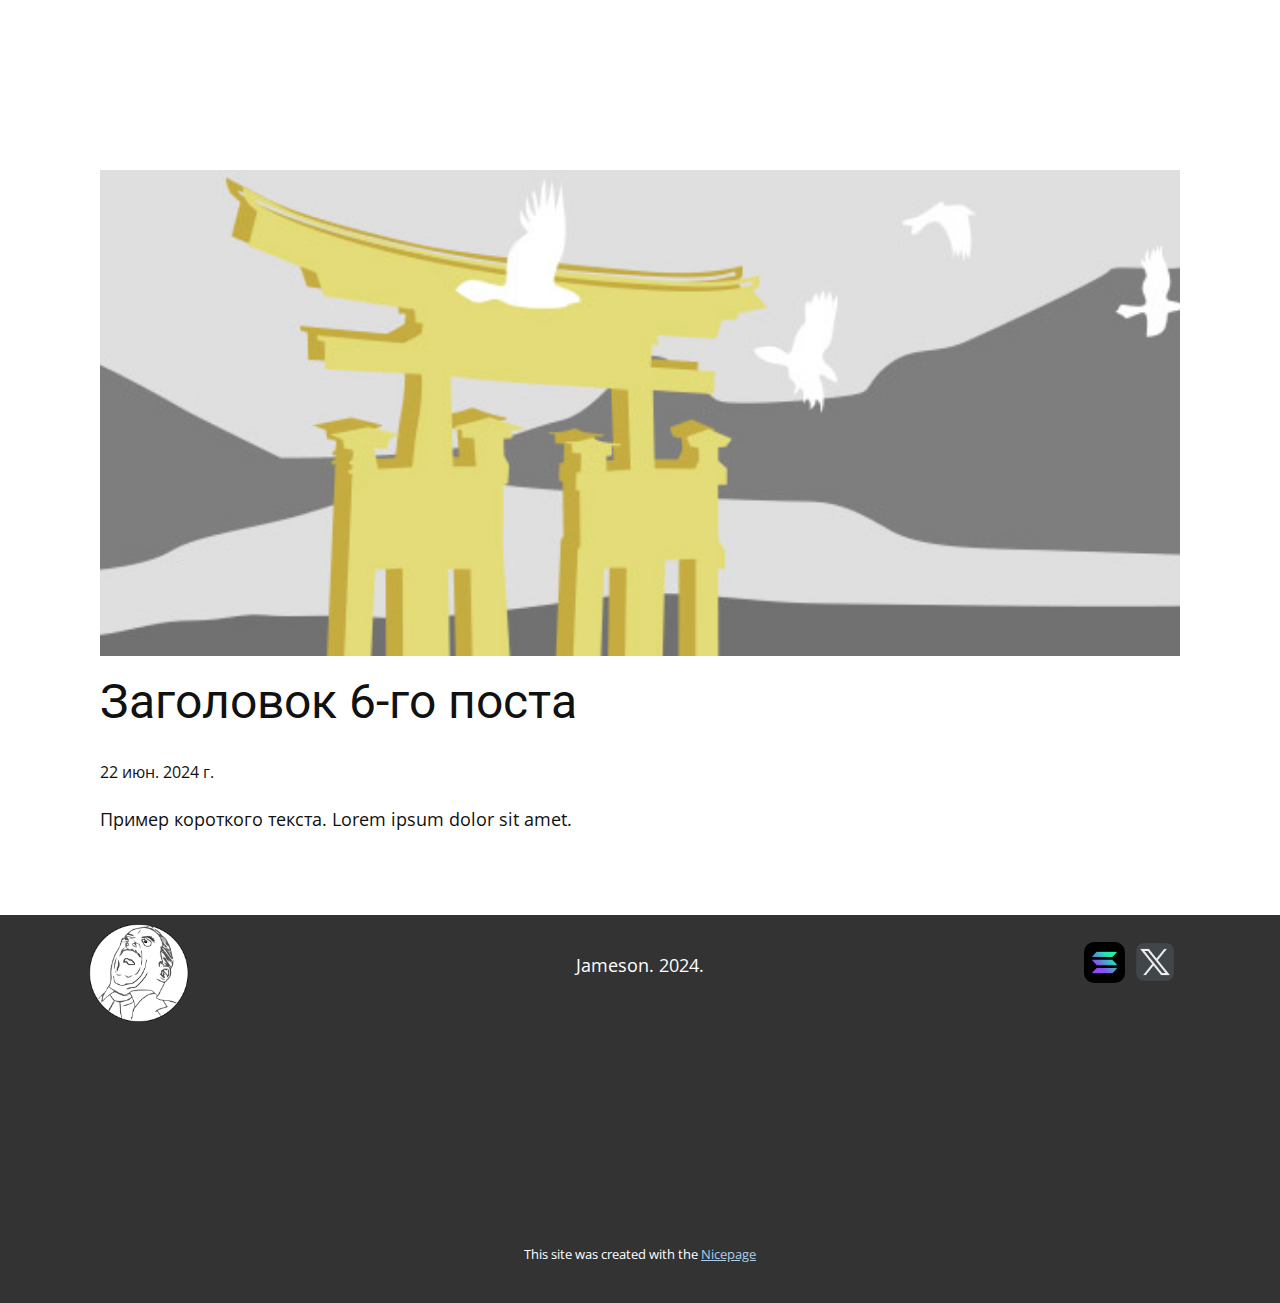
<file: blog/пост-5.html>
<!DOCTYPE html>
<html style="font-size: 16px;" lang="ru"><head>
    <meta name="viewport" content="width=device-width, initial-scale=1.0">
    <meta charset="utf-8">
    <meta name="keywords" content="Заголовок 1-го поста">
    <meta name="description" content="">
    <title>Заголовок 6-го поста</title>
    <link rel="stylesheet" href="../nicepage.css" media="screen">
<link rel="stylesheet" href="../Post-Template.css" media="screen">
    <script class="u-script" type="text/javascript" src="../jquery.js" defer=""></script>
    <script class="u-script" type="text/javascript" src="../nicepage.js" defer=""></script>
    <meta name="generator" content="Nicepage 6.12.5, nicepage.com">
    <link id="u-theme-google-font" rel="stylesheet" href="https://fonts.googleapis.com/css?family=Roboto:100,100i,300,300i,400,400i,500,500i,700,700i,900,900i|Open+Sans:300,300i,400,400i,500,500i,600,600i,700,700i,800,800i">
    
    
    
    <script type="application/ld+json">{
		"@context": "http://schema.org",
		"@type": "Organization",
		"name": "",
		"logo": "images/33032011111.png"
}</script>
    <meta name="theme-color" content="#478ac9">
  <meta data-intl-tel-input-cdn-path="intlTelInput/"></head>
  <body data-path-to-root="./" data-include-products="false" class="u-body u-xl-mode" data-lang="ru"><header class="u-clearfix u-header u-header" id="sec-cdd8"><div class="u-clearfix u-sheet u-sheet-1"></div></header>
    <section class="u-align-center u-clearfix u-section-1" id="sec-990e">
      <div class="u-clearfix u-sheet u-valign-middle-md u-valign-middle-sm u-valign-middle-xs u-sheet-1"><!--post_details--><!--post_details_options_json--><!--{"source":""}--><!--/post_details_options_json--><!--blog_post-->
        <div class="u-container-style u-expanded-width u-post-details u-post-details-1">
          <div class="u-container-layout u-valign-middle u-container-layout-1"><!--blog_post_image-->
            <img alt="" class="u-blog-control u-expanded-width u-image u-image-default u-image-1" src="../images/8ad73f3c.jpeg"><!--/blog_post_image--><!--blog_post_header-->
            <h2 class="u-blog-control u-text u-text-1">Заголовок 6-го поста</h2><!--/blog_post_header--><!--blog_post_metadata-->
            <div class="u-blog-control u-metadata u-metadata-1"><!--blog_post_metadata_date-->
              <span class="u-meta-date u-meta-icon">22 июн. 2024 г.</span><!--/blog_post_metadata_date--><!--blog_post_metadata_category-->
              <!--/blog_post_metadata_category--><!--blog_post_metadata_comments-->
              <!--/blog_post_metadata_comments-->
            </div><!--/blog_post_metadata--><!--blog_post_content-->
            <div class="u-align-justify u-blog-control u-post-content u-text u-text-2 fr-view">
  Пример короткого текста. Lorem ipsum dolor sit amet.
  </div><!--/blog_post_content-->
          </div>
        </div><!--/blog_post--><!--/post_details-->
      </div>
    </section>
    
    
    
    <footer class="u-align-center-md u-align-center-sm u-align-center-xs u-clearfix u-footer u-grey-80" id="sec-3c1d"><div class="u-clearfix u-sheet u-sheet-1">
        <img class="u-image u-image-contain u-image-default u-preserve-proportions u-image-1" src="../images/14417709.png" alt="" data-image-width="128" data-image-height="128" data-href="../http.mjj">
        <img class="u-image u-image-round u-preserve-proportions u-radius u-image-2" src="../images/solana.jpg" alt="" data-image-width="250" data-image-height="250" data-href="#">
        <p class="u-align-center u-text u-text-1"> Jameson. 2024.</p>
        <a href="#" class="u-image u-image-default u-logo u-image-3" data-image-width="1228" data-image-height="1200">
          <img src="../images/33032011111.png" class="u-logo-image u-logo-image-1">
        </a>
      </div></footer>
    <section class="u-backlink u-clearfix u-grey-80">
      <p class="u-text">
        <span>This site was created with the </span>
        <a class="u-link" href="https://nicepage.com/" target="_blank" rel="nofollow">
          <span>Nicepage</span>
        </a>
      </p>
    </section>
  
</body></html>
</file>
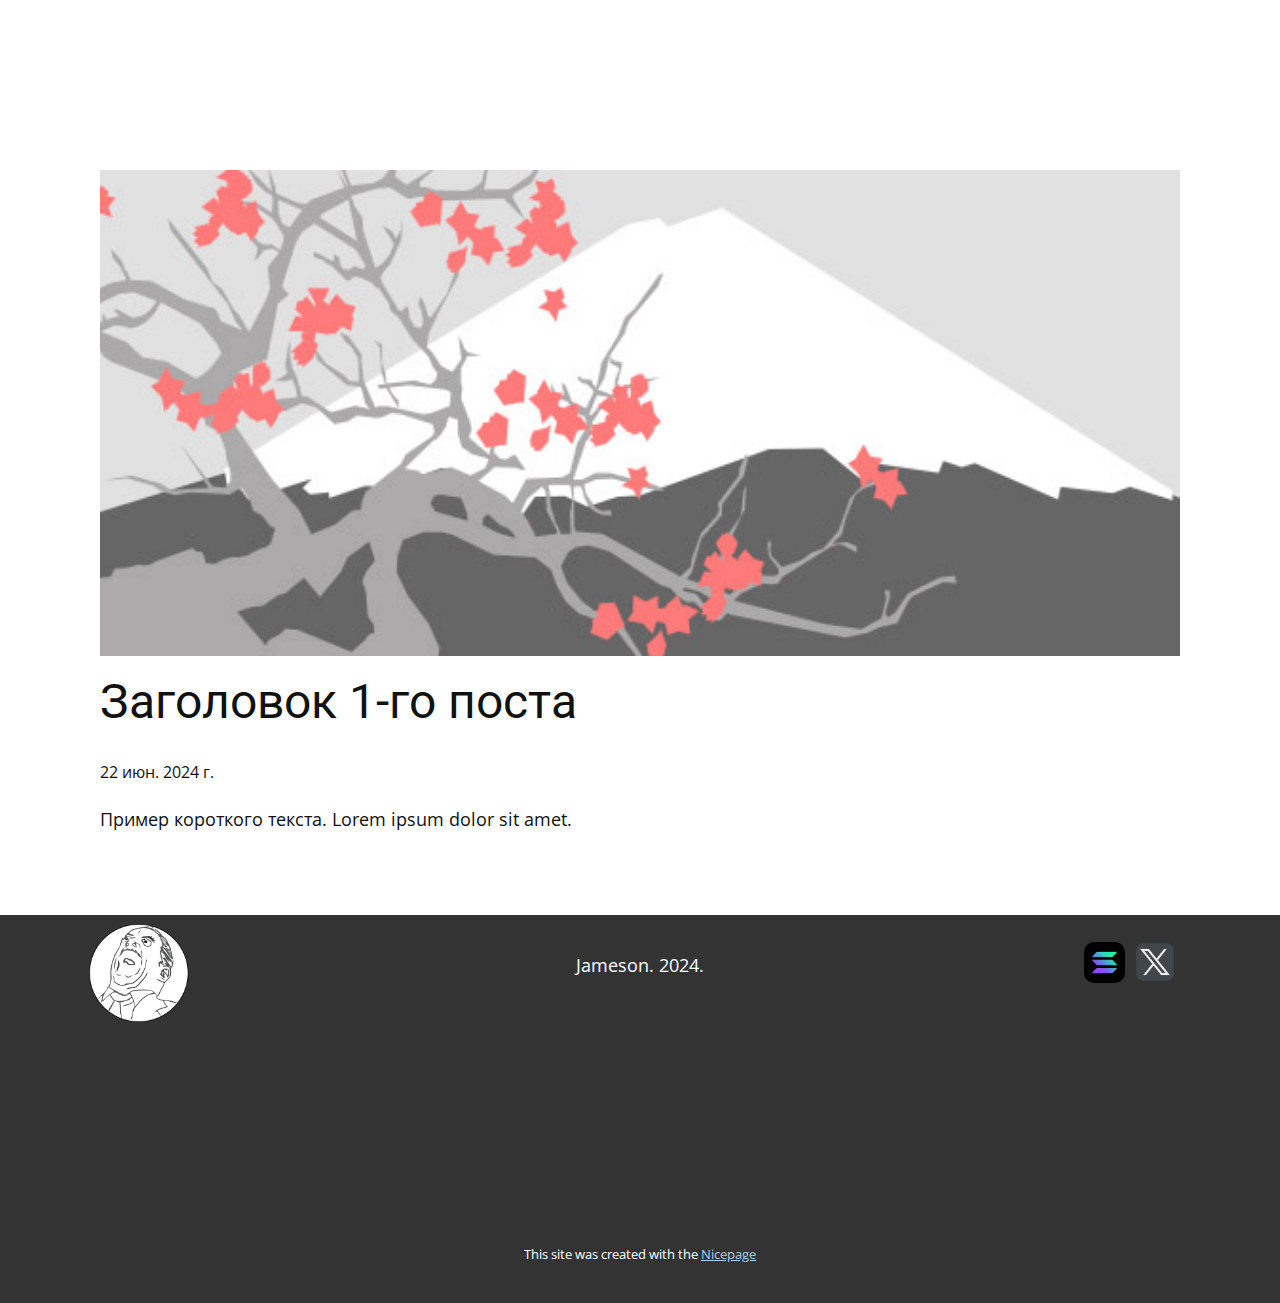
<file: blog/пост.html>
<!DOCTYPE html>
<html style="font-size: 16px;" lang="ru"><head>
    <meta name="viewport" content="width=device-width, initial-scale=1.0">
    <meta charset="utf-8">
    <meta name="keywords" content="Заголовок 1-го поста">
    <meta name="description" content="">
    <title>Заголовок 1-го поста</title>
    <link rel="stylesheet" href="../nicepage.css" media="screen">
<link rel="stylesheet" href="../Post-Template.css" media="screen">
    <script class="u-script" type="text/javascript" src="../jquery.js" defer=""></script>
    <script class="u-script" type="text/javascript" src="../nicepage.js" defer=""></script>
    <meta name="generator" content="Nicepage 6.12.5, nicepage.com">
    <link id="u-theme-google-font" rel="stylesheet" href="https://fonts.googleapis.com/css?family=Roboto:100,100i,300,300i,400,400i,500,500i,700,700i,900,900i|Open+Sans:300,300i,400,400i,500,500i,600,600i,700,700i,800,800i">
    
    
    
    <script type="application/ld+json">{
		"@context": "http://schema.org",
		"@type": "Organization",
		"name": "",
		"logo": "images/33032011111.png"
}</script>
    <meta name="theme-color" content="#478ac9">
  <meta data-intl-tel-input-cdn-path="intlTelInput/"></head>
  <body data-path-to-root="./" data-include-products="false" class="u-body u-xl-mode" data-lang="ru"><header class="u-clearfix u-header u-header" id="sec-cdd8"><div class="u-clearfix u-sheet u-sheet-1"></div></header>
    <section class="u-align-center u-clearfix u-section-1" id="sec-990e">
      <div class="u-clearfix u-sheet u-valign-middle-md u-valign-middle-sm u-valign-middle-xs u-sheet-1"><!--post_details--><!--post_details_options_json--><!--{"source":""}--><!--/post_details_options_json--><!--blog_post-->
        <div class="u-container-style u-expanded-width u-post-details u-post-details-1">
          <div class="u-container-layout u-valign-middle u-container-layout-1"><!--blog_post_image-->
            <img alt="" class="u-blog-control u-expanded-width u-image u-image-default u-image-1" src="../images/0fd3416c.jpeg"><!--/blog_post_image--><!--blog_post_header-->
            <h2 class="u-blog-control u-text u-text-1">Заголовок 1-го поста</h2><!--/blog_post_header--><!--blog_post_metadata-->
            <div class="u-blog-control u-metadata u-metadata-1"><!--blog_post_metadata_date-->
              <span class="u-meta-date u-meta-icon">22 июн. 2024 г.</span><!--/blog_post_metadata_date--><!--blog_post_metadata_category-->
              <!--/blog_post_metadata_category--><!--blog_post_metadata_comments-->
              <!--/blog_post_metadata_comments-->
            </div><!--/blog_post_metadata--><!--blog_post_content-->
            <div class="u-align-justify u-blog-control u-post-content u-text u-text-2 fr-view">
  Пример короткого текста. Lorem ipsum dolor sit amet.
  </div><!--/blog_post_content-->
          </div>
        </div><!--/blog_post--><!--/post_details-->
      </div>
    </section>
    
    
    
    <footer class="u-align-center-md u-align-center-sm u-align-center-xs u-clearfix u-footer u-grey-80" id="sec-3c1d"><div class="u-clearfix u-sheet u-sheet-1">
        <img class="u-image u-image-contain u-image-default u-preserve-proportions u-image-1" src="../images/14417709.png" alt="" data-image-width="128" data-image-height="128" data-href="../http.mjj">
        <img class="u-image u-image-round u-preserve-proportions u-radius u-image-2" src="../images/solana.jpg" alt="" data-image-width="250" data-image-height="250" data-href="#">
        <p class="u-align-center u-text u-text-1"> Jameson. 2024.</p>
        <a href="#" class="u-image u-image-default u-logo u-image-3" data-image-width="1228" data-image-height="1200">
          <img src="../images/33032011111.png" class="u-logo-image u-logo-image-1">
        </a>
      </div></footer>
    <section class="u-backlink u-clearfix u-grey-80">
      <p class="u-text">
        <span>This site was created with the </span>
        <a class="u-link" href="https://nicepage.com/" target="_blank" rel="nofollow">
          <span>Nicepage</span>
        </a>
      </p>
    </section>
  
</body></html>
</file>
